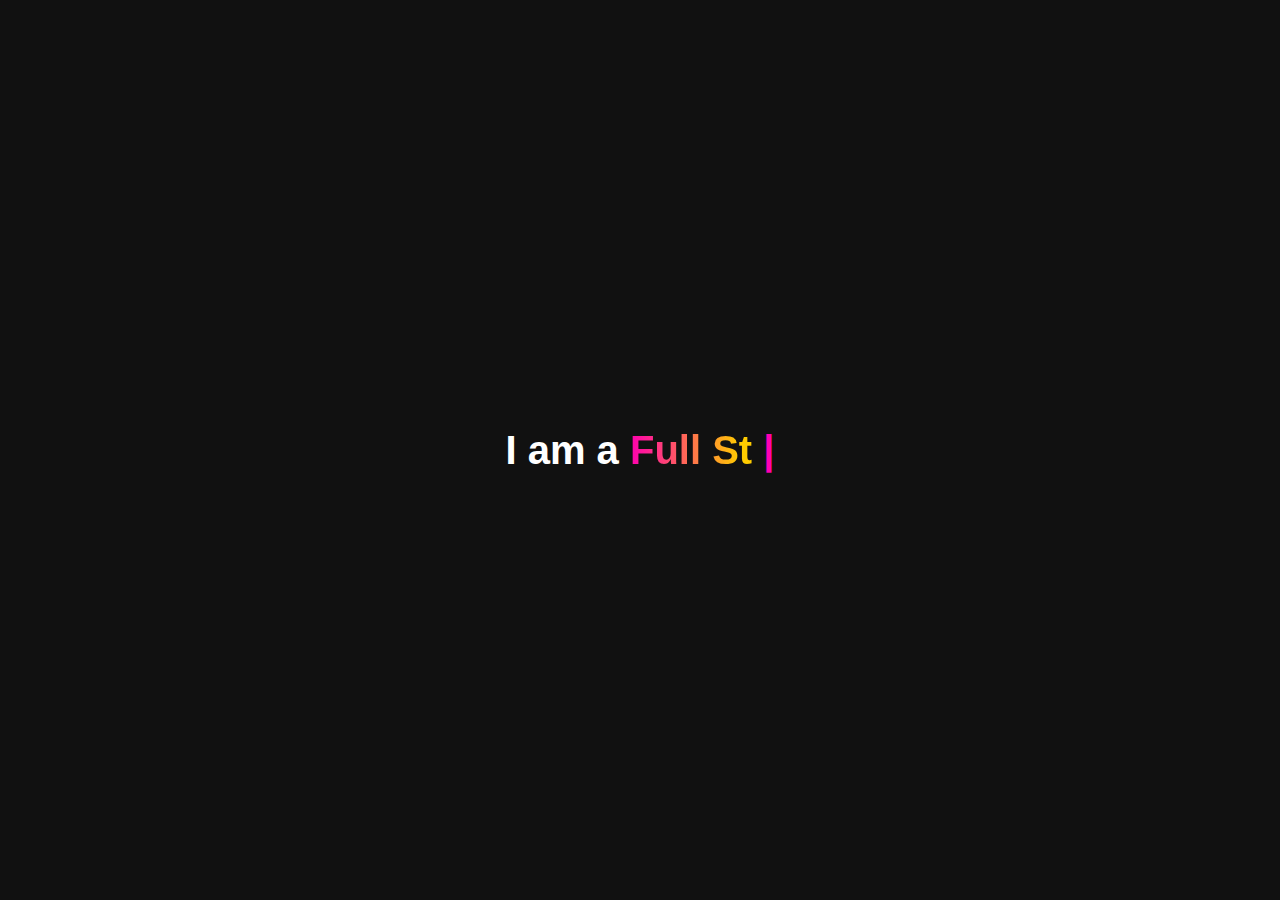
<file: Auto Typing Effect/index.html>
<!DOCTYPE html>
<html lang="en">
<head>
    <meta charset="UTF-8">
    <title>Auto Typing Effect - JavaScript | TechGuy 360</title>
    <link rel="stylesheet" href="style.css">
</head>
<body>
    <div class="typing-container">
        <h1>
            I am a <span class="typing"></span>
            <span class="cursor">|</span>
        </h1>
    </div>
    
    <script src="script.js"></script>
</body>
</html>
</file>
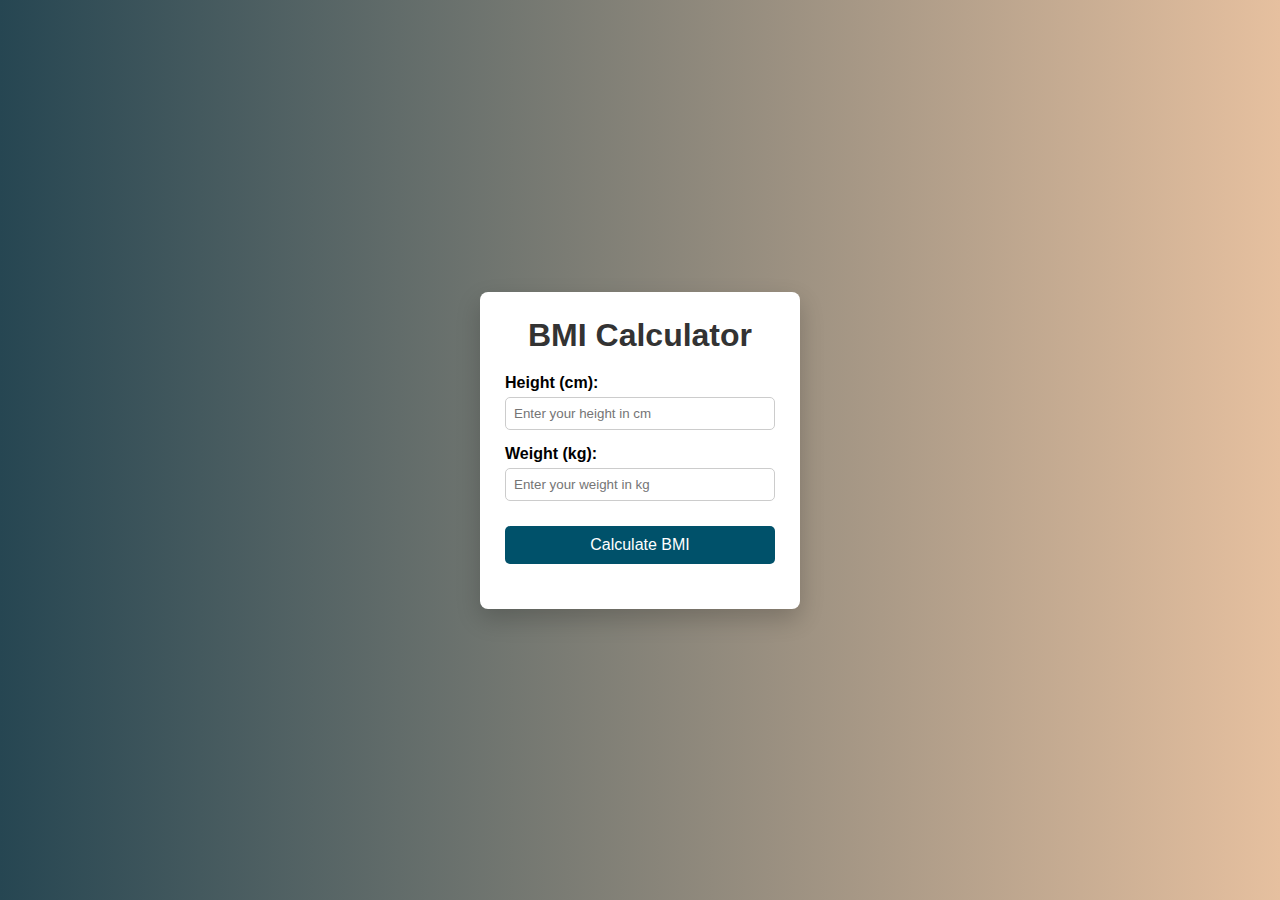
<file: BMI Calculator/index.html>
<!DOCTYPE html>
<html lang="en">
<head>
    <meta charset="UTF-8">
    <meta name="viewport" content="width=device-width, initial-scale=1.0">
    <title>BMI Calculator - JavaScript | TechGuy 360</title>
    <link rel="stylesheet" href="style.css">
</head>
<body>
    <div class="container">
        <h1>BMI Calculator</h1>

        <div class="input-group">
            <label for="height">Height (cm):</label>
            <input type="number" id="height" placeholder="Enter your height in cm">
        </div>

        <div class="input-group">
            <label for="weight">Weight (kg):</label>
            <input type="number" id="weight" placeholder="Enter your weight in kg">
        </div>

        <button onclick="calculateBMI()">Calculate BMI</button>
        
        <div class="result">
            <p id="bmiValue"></p>
            <p id="bmiStatus"></p>
        </div>
        
    </div>
    <script src="script.js"></script>
</body>
</html>
</file>
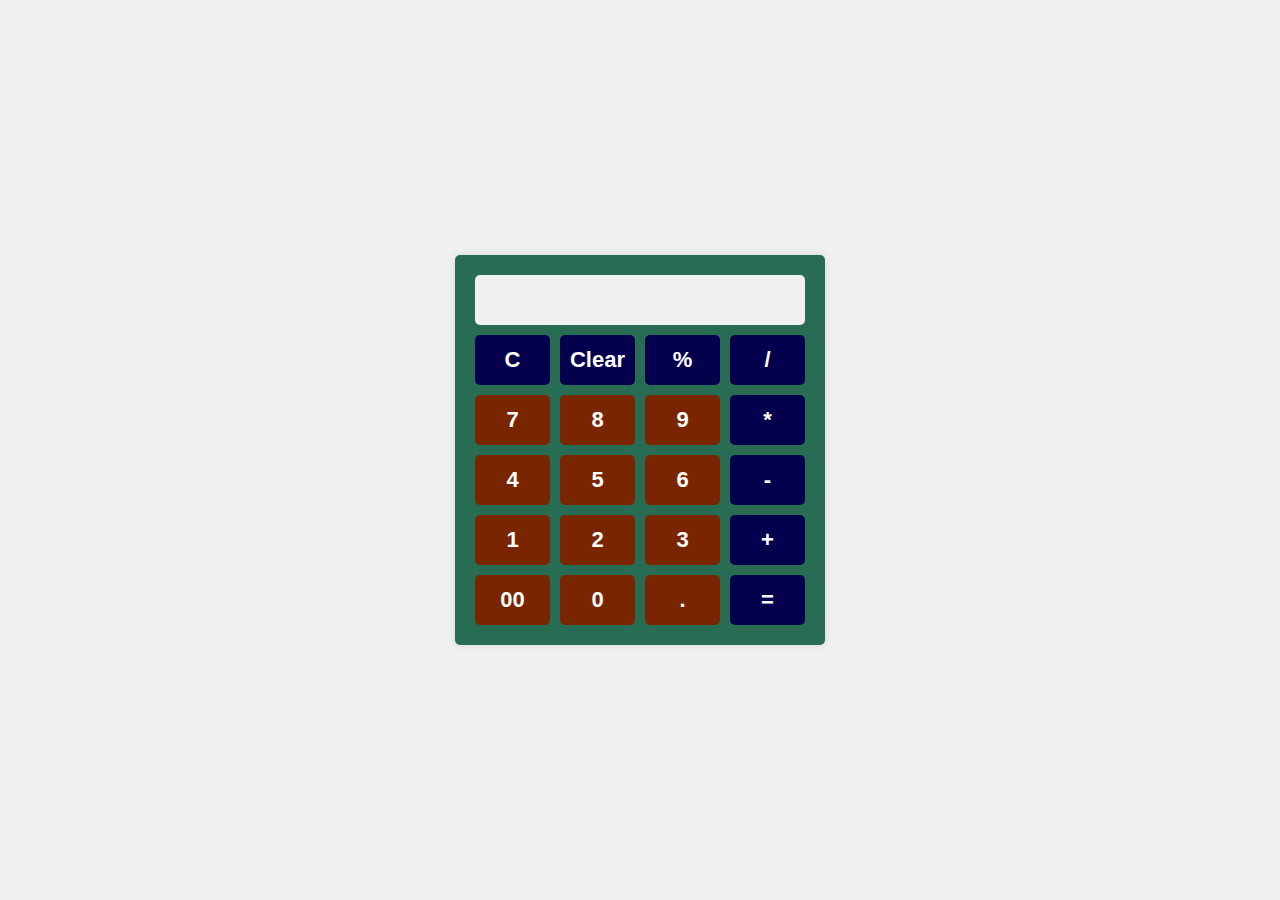
<file: Calculator App/index.html>
<!DOCTYPE html>
<html lang="en">
<head>
    <meta charset="UTF-8">
    <meta name="viewport" content="width=device-width, initial-scale=1.0">
    <title>Calculator App | JavaScript Project</title>
    <link rel="stylesheet" href="style.css">
</head>
<body>
    <div class="container">

        <div class="calculator">
            <input type="text" id="display" disabled>

            <div class="buttons">
                <button class="btn" id="BtnOperate">C</button>
                <button class="btn" id="BtnOperate" data-value="clear">Clear</button>
                <button class="btn" id="BtnOperate" data-value="%">%</button>
                <button class="btn operator" id="BtnOperate" data-value="/">/</button>

                <button class="btn" data-value="7">7</button>
                <button class="btn" data-value="8">8</button>
                <button class="btn" data-value="9">9</button>
                <button class="btn operator" id="BtnOperate" data-value="*">*</button>

                <button class="btn" data-value="4">4</button>
                <button class="btn" data-value="5">5</button>
                <button class="btn" data-value="6">6</button>
                <button class="btn operator" id="BtnOperate" data-value="-">-</button>

                <button class="btn" data-value="1">1</button>
                <button class="btn" data-value="2">2</button>
                <button class="btn" data-value="3">3</button>
                <button class="btn operator" id="BtnOperate" data-value="+">+</button>

                <button class="btn" data-value="00">00</button>
                <button class="btn" data-value="0">0</button>
                <button class="btn" data-value=".">.</button>
                <button class="btn equal" id="equals">=</button>    
        </div>
    </div>

    <script src="script.js"></script>
</body>
</html>
</file>
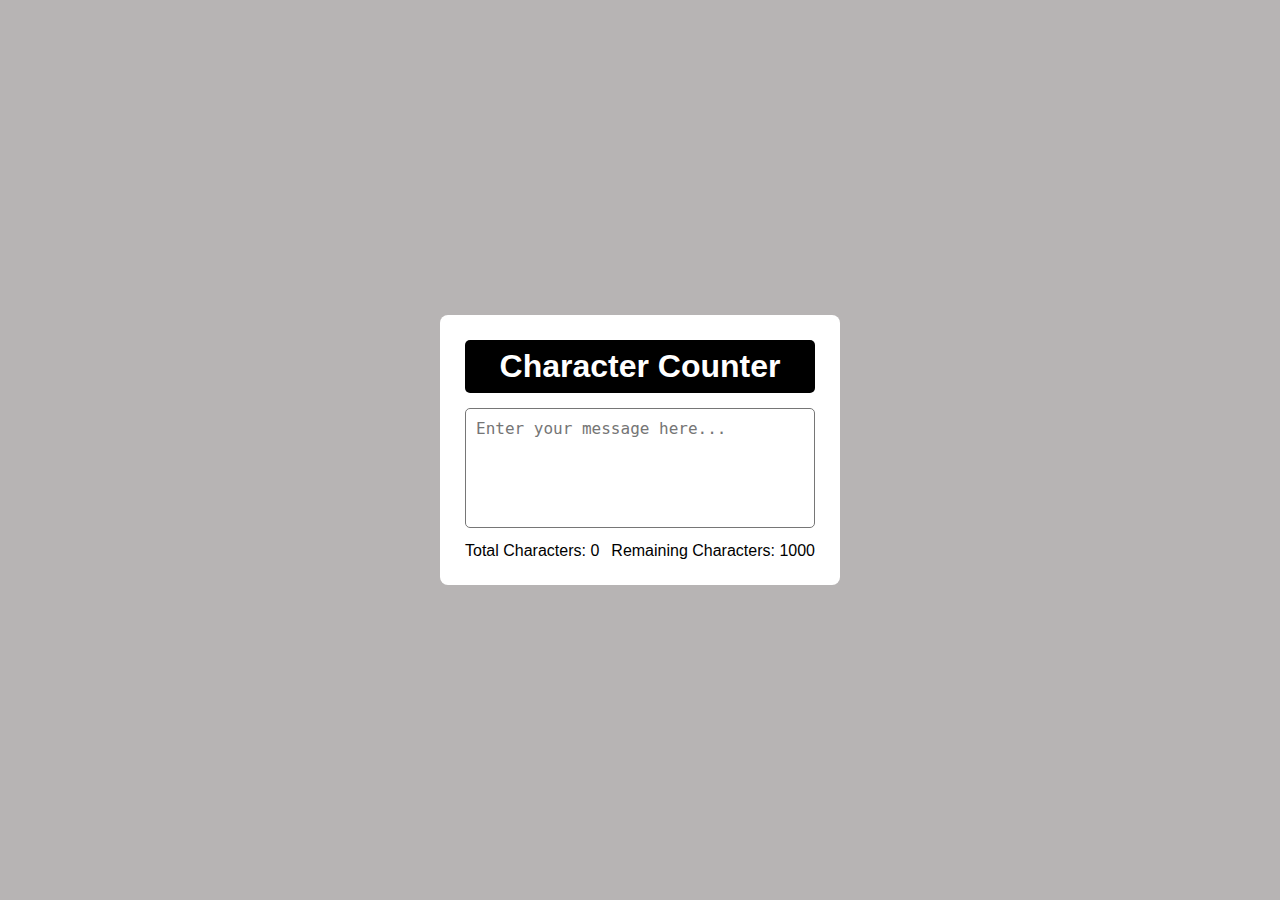
<file: Character Counter/index.html>
<!DOCTYPE html>
<html lang="en">
<head>
    <meta charset="UTF-8">
    <title>Character Counter</title>
    <link rel="stylesheet" href="style.css">
</head>
<body>

    <div class="container">
        <h1>Character Counter</h1>

        <textarea id="textarea" placeholder="Enter your message here..."></textarea>

        <div class="counter">
            <p>Total Characters: <span id="char-count">0</span></p>
            <p>Remaining Characters: <span id="remaining-count">1000</span></p>
        </div>
    </div>

    <script src="script.js"></script>
</body>
</html>
</file>
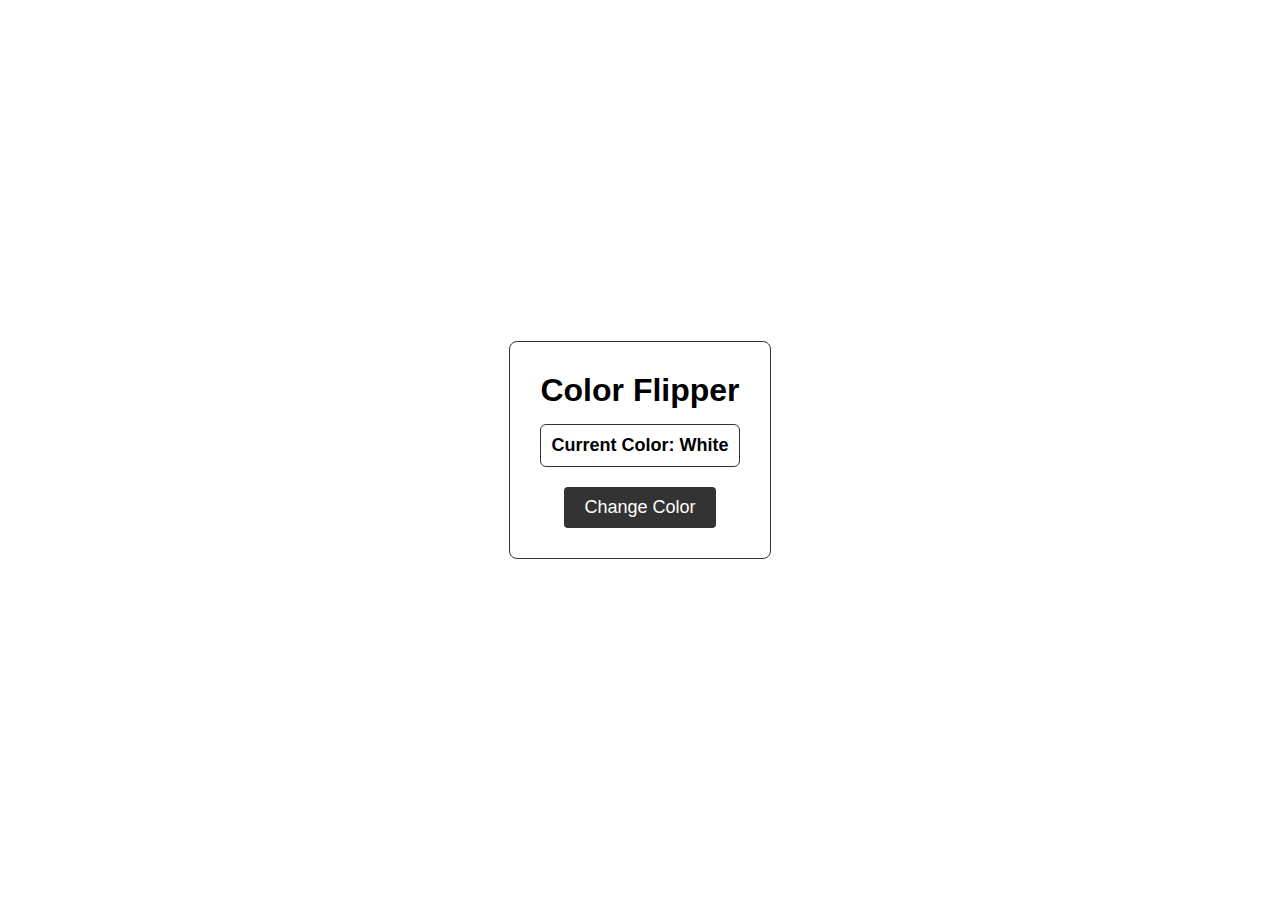
<file: Color Flipper/index.html>
<!DOCTYPE html>
<html lang="en">
<head>
    <meta charset="UTF-8">
    <meta name="viewport" content="width=device-width, initial-scale=1.0">
    <link rel="stylesheet" href="style.css">
    <title>Color Flipper</title>
</head>
<body>
    <body>

    <div class="container">
        <h1>Color Flipper</h1>
        <p>Current Color: <span id="color-name">White</span></p>
        <button id="btn">Change Color</button>
    </div>
    
    <script src="script.js"></script>
</body>
</html>
</file>
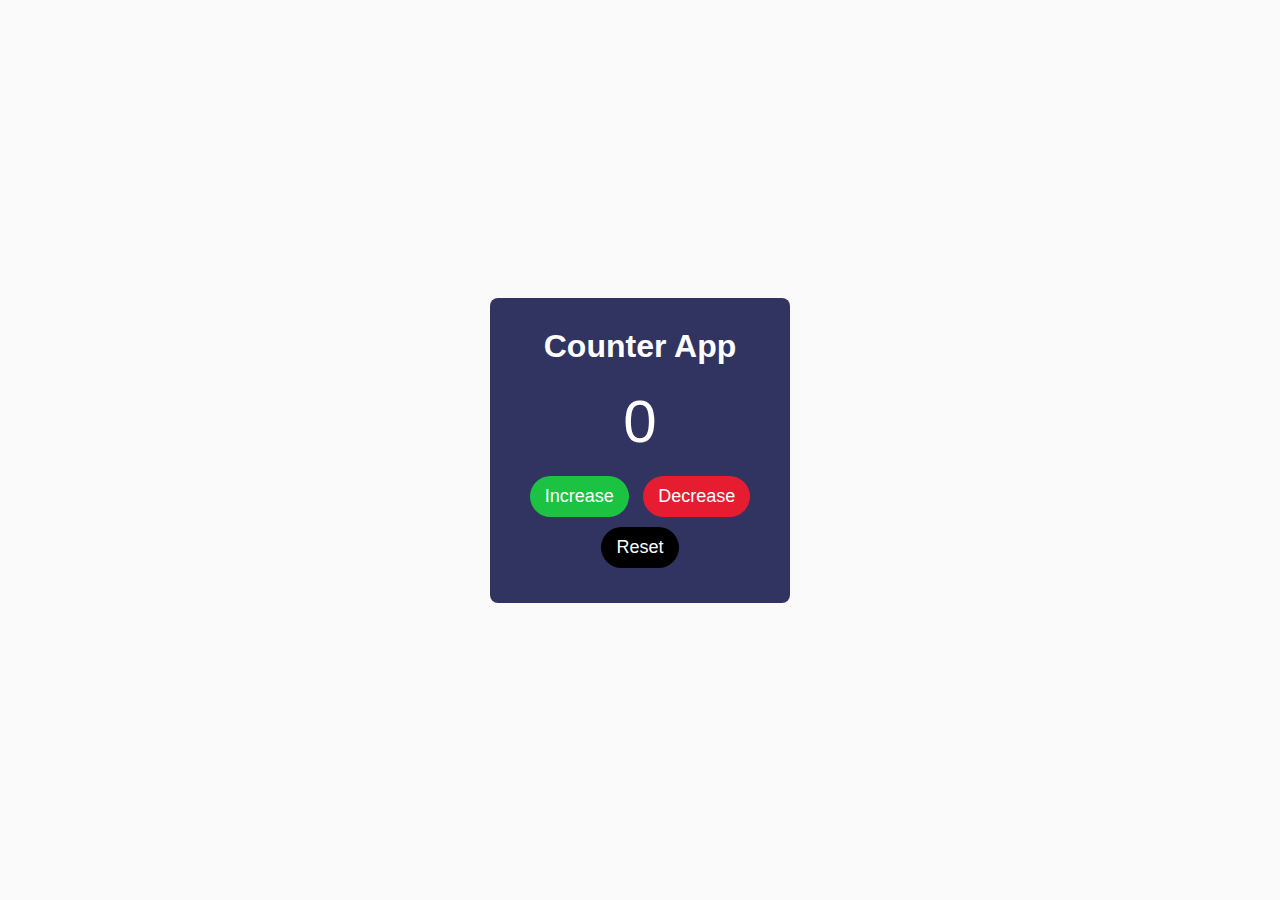
<file: Counter App/index.html>
<!DOCTYPE html>
<html lang="en">
<head>
    <meta charset="UTF-8">
    <title>Counter App</title>
    <link rel="stylesheet" href="style.css">
</head>
<body>

    <div class="counter-container">
        <h1>Counter App</h1>

        <p id="value">0</p>

        <div class="buttons">
            <button id="increase">Increase</button>
            <button id="decrease">Decrease</button>
            <button id="reset">Reset</button>
        </div>
    </div>

    <script src="script.js"></script>
</body>
</html>
</file>
<file: Auto Typing Effect/style.css>
*{
    margin: 0;
    padding: 0;
    box-sizing: border-box;
}
body {
    margin: 0;
    height: 100vh;
    display: flex;
    justify-content: center;
    align-items: center;
    background: #111;
    color: white;
    font-family: Arial, sans-serif;
}

.typing-container h1{
    font-size: 40px;
}
.typing{
    background: linear-gradient(
    270deg, #ffcc00 10%, #ff00af 100%);
    background-clip: text;
    color: transparent;
}

.cursor{
    color: #ff00af;
    animation: blink 0.12s infinite;
}

@keyframes blink{
    0% { opacity: 1; }
    50% { opacity: 1; }
    100% { opacity: 1; }
}
</file>
<file: BMI Calculator/style.css>
*{
    margin: 0;
    padding: 0;
    box-sizing: border-box;
    font-family: Arial, sans-serif;
}
body{
    background: linear-gradient(to right, #264652, #e6c09f);
    height: 100vh;
    display: flex;
    justify-content: center;
    align-items: center;
}
.container{
    width: 320px;
    padding: 25px;
    border-radius: 8px;
    text-align: center;
    background: #fff;
    box-shadow: 0 10px 25px rgba(0,0,0,0.2);
}
h1{
    margin-bottom: 20px;
    color: #333;
}
.input-group{
    margin-bottom: 15px;
    text-align: left;
}
label{
    display: block;
    margin-bottom: 5px;
    font-weight: bold;
}
input{
    width: 100%;
    padding: 8px;
    border-radius: 5px;
    border: 1px solid #ccc;
}
button{
    margin-top: 10px;
    padding: 10px;
    width: 100%;
    border: none;
    border-radius: 5px;
    background: #00516a;
    color: white;
    font-size: 16px;
    cursor: pointer;
}
button:hover{
    background: #0096c4;
}
.result{
    margin-top: 20px;
}
#bmiValue{
    font-size: 20px;
    font-weight: bold;
}
#bmiStatus{
    font-size: 18px;
    margin-top: 5px;
}
</file>
<file: Calculator App/style.css>
*{
    margin: 0;
    padding: 0;
    box-sizing: border-box;
    font-family: 'Segoe UI',sans-serif;
}
body{
    display: flex;
    justify-content: center;
    align-items: center;
    height: 100vh;
    background: #f0f0f0;
}
.container{
    background: #005235d6;
    padding: 20px;
    border-radius: 5px;
    box-shadow: 0 0 10px rgba(0,0,0,0.1);
}
input{
    width: 100%;
    height: 50px;
    text-align: right;
    font-size: 24px;
    margin-bottom: 10px;
    padding: 5px 10px;
    border: none;
    border-radius: 5px;
    outline: none;
    background: #f0f0f0;
    color: #000000;
}
.buttons{
    display: grid;
    grid-template-columns: repeat(4, 1fr);
    gap: 10px;
}
.buttons button{
    height: 50px;
    font-size: 22px;
    font-weight: bold;
    border: none;
    border-radius: 5px;
    background: #792600;
    color: white;
    cursor: pointer;
    transition: background 0.3s ease;
}
.buttons button:hover{
    background: #e25300;
}
button .btn-operator{
    background: #004d40;
}
#equals{
    background: #04004d;
}
#equals:hover{
    background: #0000b5;
}
#BtnOperate{
    background: #04004d;
}
#BtnOperate:hover{
    background: #0000b5;
}
</file>
<file: Character Counter/style.css>
*{
    margin: 0;
    padding: 0;
    box-sizing: border-box;
}
body{
    height: 100vh;
    display: flex;
    align-items: center;
    justify-content: center;
    background: #5a555570;
    font-family: Arial, sans-serif;
}
.container{
    background: #ffffff;
    padding: 25px;
    width: 400px;
    border-radius: 8px;
}
.container h1{
    text-align: center;
    margin-bottom: 15px;
    padding: 8px;
    color: #fff;
    background-color: #000;
    border-radius: 5px;
}
textarea{
    width: 100%;
    height: 120px;
    padding: 10px;
    resize: none;
    font-size: 16px;
    border-radius: 5px;
}
.counter{
    display: flex;
    justify-content: space-between;
    margin-top: 10px;
    font-size: 16px;
}
</file>
<file: Color Flipper/style.css>
*{
    margin: 0;
    padding: 0;
    box-sizing: border-box;
}
body{
    height: 100vh;
    display: flex;
    justify-content: center;
    align-items: center;
    background-color: #ffffff;
    font-family: Arial, sans-serif;
}
.container{
    text-align: center;
    background: #fff;
    padding: 30px;
    border-radius: 8px;
    border: 1.5px solid #333;
}
.container h1{
    margin-bottom: 15px;
}
.container p{
    margin-bottom: 20px;
    padding: 10px;
    font-size: 18px;
    font-weight: bold;
    border-radius: 6px;
    color: #000000;
    border: 1.5px solid #333;
}
#btn{
    padding: 10px 20px;
    font-size: 18px;
    cursor: pointer;
    background-color: #333;
    color: #fff;
    border: none;
    border-radius: 4px;
    transition: all ease 0.3s;
}
#btn:hover{
    background: #929500;
    transform: scale(1.01);
}
</file>
<file: Counter App/style.css>
*{
    margin: 0;
    padding: 0;
    box-sizing: border-box;
}
body{
    height: 100vh;
    display: flex;
    justify-content: center;
    align-items: center;
    font-family: Arial, sans-serif;
    background-color: #f4f4f46a;
}
.counter-container{
    width: 300px;
    padding: 30px;
    text-align: center;
    border-radius: 8px;
    background: #070a41d3;
}
.counter-container h1{
    margin-bottom: 22px;
    color: #fff;
}
#value{
    font-size: 60px;
    margin: 15px 0;
    color: #ffffff;
}
.buttons button{
    padding: 10px 15px;
    margin: 5px;
    border: none;
    cursor: pointer;
    font-size: 18px;
    border-radius: 50px;
    transition: all ease 0.3s;
}
.buttons button:hover{
    transform: scale(1.1);
}
#increase{
    background-color: #1cc343;
    color: white;
}
#decrease{
    background-color: #e61d31;
    color: white;
}
#reset{
    background-color: #000000;
    color: white;
}
</file>
